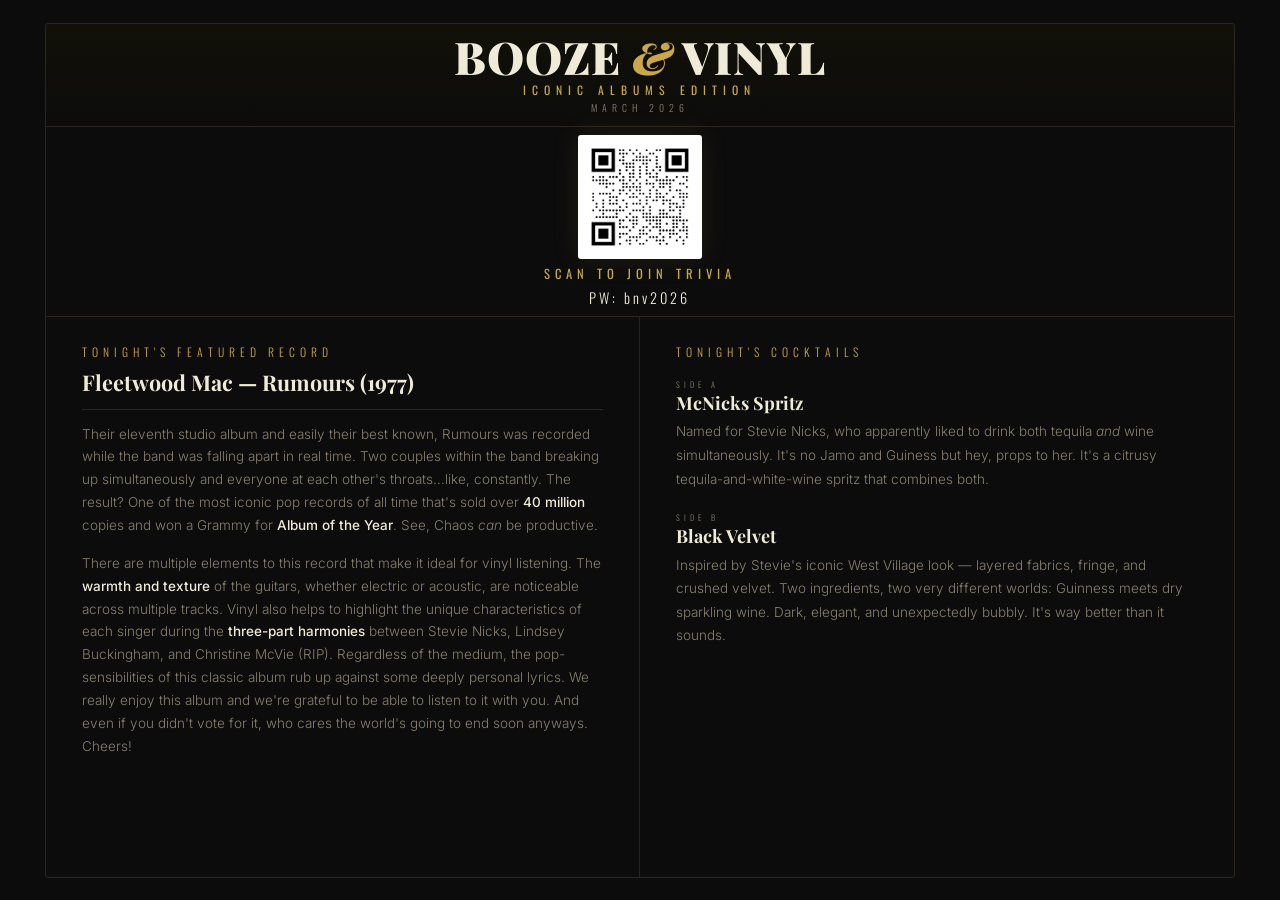
<file: welcome.html>
<!DOCTYPE html>
<html lang="en">
<head>
  <meta charset="UTF-8">
  <meta name="viewport" content="width=device-width, initial-scale=1.0">
  <title>BNV Music Trivia 2026</title>
  <link href="https://fonts.googleapis.com/css2?family=Playfair+Display:ital,wght@0,700;0,900;1,700&family=Oswald:wght@300;400;600;700&family=Inter:wght@300;400;500&display=swap" rel="stylesheet">
  <style>
    *, *::before, *::after { box-sizing: border-box; margin: 0; padding: 0; }

    :root {
      --bg:       #0c0c0c;
      --gold:     #c9a84c;
      --gold-dim: #7a6228;
      --text:     #f0ead8;
      --muted:    #888070;
      --rule:     #2a2520;
    }

    html, body {
      width: 100%; height: 100%;
      background: var(--bg);
      color: var(--text);
      font-family: 'Inter', sans-serif;
      overflow: hidden;
      display: flex;
      align-items: center;
      justify-content: center;
    }

    /* ── Page: centered container ── */
    .page {
      width: calc(100vw - clamp(48px, 7vw, 140px));
      height: calc(100vh - clamp(32px, 5vh, 72px));
      max-width: 1600px;
      display: grid;
      grid-template-rows: auto auto 1fr;
      border: 1px solid var(--rule);
      border-radius: 3px;
      overflow: hidden;
    }

    /* ══════════════════════════
       HEADER
    ══════════════════════════ */
    .header {
      display: flex;
      flex-direction: column;
      align-items: center;
      justify-content: center;
      gap: 2px;
      padding: clamp(8px, 1.2vh, 18px) 60px;
      border-bottom: 1px solid var(--rule);
      background: linear-gradient(180deg, #111008 0%, var(--bg) 100%);
    }

    .header-title {
      font-family: 'Playfair Display', serif;
      font-weight: 900;
      font-size: clamp(24px, 5vh, 62px);
      line-height: 1;
      color: var(--text);
      text-transform: uppercase;
      letter-spacing: 1px;
    }

    .header-title em { font-style: italic; color: var(--gold); }

    .header-sub {
      font-family: 'Oswald', sans-serif;
      font-weight: 400;
      font-size: clamp(10px, 1.3vh, 16px);
      letter-spacing: 6px;
      text-transform: uppercase;
      color: var(--gold);
    }

    .header-year {
      font-family: 'Oswald', sans-serif;
      font-weight: 300;
      font-size: clamp(9px, 1.1vh, 14px);
      letter-spacing: 5px;
      text-transform: uppercase;
      color: var(--muted);
    }

    /* ══════════════════════════
       QR BAR (below header)
    ══════════════════════════ */
    .qr-bar {
      display: flex;
      flex-direction: column;
      align-items: center;
      justify-content: center;
      gap: clamp(3px, 0.5vh, 7px);
      padding: clamp(6px, 0.9vh, 13px) 60px;
      border-bottom: 1px solid var(--rule);
    }

    .qr-frame {
      background: #fff;
      padding: clamp(6px, 0.8vh, 11px);
      border-radius: 3px;
      box-shadow: 0 0 28px rgba(201,168,76,0.12);
      width: clamp(80px, 13.8vh, 161px);
      height: clamp(80px, 13.8vh, 161px);
      display: flex;
      align-items: center;
      justify-content: center;
    }

    .qr-frame img { width: 100%; height: 100%; object-fit: contain; display: block; }

    .qr-label {
      font-family: 'Oswald', sans-serif;
      font-weight: 400;
      font-size: clamp(11px, 1.4vh, 18px);
      letter-spacing: 5px;
      text-transform: uppercase;
      color: var(--gold);
      text-align: center;
    }

    .qr-pw {
      font-family: 'Oswald', sans-serif;
      font-weight: 300;
      font-size: clamp(12px, 1.6vh, 18px);
      letter-spacing: 3px;
      color: var(--text);
      text-align: center;
    }

    /* ══════════════════════════
       BODY — 50/50
    ══════════════════════════ */
    .body {
      display: grid;
      grid-template-columns: 1fr 1fr;
      min-height: 0;
    }

    .col {
      padding: clamp(16px, 2.8vh, 40px) clamp(24px, 2.8vw, 52px);
      display: flex;
      flex-direction: column;
      align-items: flex-start;
      justify-content: flex-start;
      text-align: left;
      overflow: hidden;
    }

    .col-left { border-right: 1px solid var(--rule); }

    /* ══════════════════════════
       RECORD (left pane)
    ══════════════════════════ */
    .record-kicker {
      font-family: 'Oswald', sans-serif;
      font-weight: 300;
      font-size: clamp(10px, 1.3vh, 15px);
      letter-spacing: 5px;
      text-transform: uppercase;
      color: var(--gold);
      margin-bottom: clamp(6px, 1.2vh, 14px);
    }

    .record-title {
      font-family: 'Playfair Display', serif;
      font-weight: 700;
      font-size: clamp(15px, 2.4vh, 30px);
      line-height: 1.2;
      color: var(--text);
      padding-bottom: clamp(8px, 1.4vh, 18px);
      border-bottom: 1px solid var(--rule);
      margin-bottom: clamp(8px, 1.4vh, 18px);
      width: 100%;
    }

    .record-body {
      font-family: 'Inter', sans-serif;
      font-weight: 300;
      font-size: clamp(12px, 1.5vh, 17px);
      line-height: 1.7;
      color: var(--muted);
      margin-bottom: clamp(8px, 1.6vh, 20px);
    }

    .record-body:last-child { margin-bottom: 0; }
    .record-body strong { color: var(--text); font-weight: 500; }

    /* ══════════════════════════
       COCKTAILS (right pane)
    ══════════════════════════ */
    .drinks-kicker {
      font-family: 'Oswald', sans-serif;
      font-weight: 300;
      font-size: clamp(10px, 1.3vh, 15px);
      letter-spacing: 5px;
      text-transform: uppercase;
      color: var(--gold);
      margin-bottom: clamp(12px, 2vh, 28px);
    }

    .drink { margin-bottom: clamp(12px, 2.2vh, 30px); }
    .drink:last-child { margin-bottom: 0; }

    .drink-side {
      font-family: 'Oswald', sans-serif;
      font-weight: 300;
      font-size: clamp(8px, 0.9vh, 11px);
      letter-spacing: 4px;
      text-transform: uppercase;
      color: var(--muted);
      margin-bottom: clamp(3px, 0.5vh, 7px);
    }

    .drink-name {
      font-family: 'Playfair Display', serif;
      font-weight: 700;
      font-size: clamp(14px, 2vh, 24px);
      color: var(--text);
      margin-bottom: clamp(5px, 0.7vh, 10px);
      line-height: 1.1;
    }

    .drink-desc {
      font-family: 'Inter', sans-serif;
      font-weight: 300;
      font-size: clamp(12px, 1.5vh, 17px);
      color: var(--muted);
      line-height: 1.75;
    }

    .drink-rule {
      border: none;
      border-top: 1px solid var(--rule);
      width: 100%;
      margin: clamp(14px, 2.5vh, 32px) 0;
    }

    .qr-note {
      font-family: 'Playfair Display', serif;
      font-style: italic;
      font-size: clamp(11px, 1.2vh, 16px);
      color: var(--muted);
    }
  </style>
</head>
<body>
<div class="page">

  <!-- HEADER -->
  <header class="header">
    <div class="header-title">Booze <em>&amp;</em> Vinyl</div>
    <div class="header-sub">Iconic Albums Edition</div>
    <div class="header-year">March 2026</div>
  </header>

  <!-- QR BAR -->
  <div class="qr-bar">
    <div class="qr-frame">
      <img src="qr-code-updated.png" alt="Scan to join trivia">
    </div>
    <div class="qr-label">Scan to Join Trivia</div>
    <div class="qr-pw">PW: bnv2026</div>
  </div>

  <!-- BODY -->
  <div class="body">

    <!-- LEFT: Record -->
    <div class="col col-left">
      <div class="record-kicker">Tonight's Featured Record</div>
      <div class="record-title">Fleetwood Mac &mdash; Rumours (1977)</div>
<div class="record-body">
        Their eleventh studio album and easily their best known, Rumours was 
        recorded while the band was falling apart in real time.  Two couples
        within the band breaking up simultaneously and everyone at each other's throats...like, constantly. 
        The result?  One of the most iconic pop records of all time that's sold over
        <strong>40 million</strong> copies and won a Grammy for <strong>Album of the Year</strong>.  See, Chaos <i>can</i> be productive.
      </div>
      <div class="record-body">
        There are multiple elements to this record that make it ideal for vinyl listening.
        The <strong>warmth and texture</strong> of the guitars, whether electric or acoustic, are noticeable across multiple tracks.
        Vinyl also helps to highlight the unique characteristics of each singer during the <strong>three-part harmonies</strong> between
        Stevie Nicks, Lindsey Buckingham, and Christine McVie (RIP).  Regardless of the medium, the pop-sensibilities of this
        classic album rub up against some deeply personal lyrics. 
        We really enjoy this album and we're grateful to be able to listen to it with you. 
        And even if you didn't vote for it, who cares the world's going to end soon anyways.  Cheers!
      </div>
    </div>

    <!-- RIGHT: Cocktails -->
    <div class="col">
      <div class="drinks-kicker">Tonight's Cocktails</div>

      <div class="drink">
        <div class="drink-side">Side A</div>
        <div class="drink-name">McNicks Spritz</div>
        <div class="drink-desc">
          Named for Stevie Nicks, who apparently liked to drink both
          tequila <em>and</em> wine simultaneously.  It's no Jamo and Guiness but hey, props to her. 
          It's a citrusy tequila-and-white-wine spritz that combines both.
        </div>
      </div>

      <div class="drink">
        <div class="drink-side">Side B</div>
        <div class="drink-name">Black Velvet</div>
        <div class="drink-desc">
          Inspired by Stevie's iconic West Village look &mdash; layered fabrics,
          fringe, and crushed velvet. Two ingredients, two very different worlds:
          Guinness meets dry sparkling wine. Dark, elegant, and unexpectedly bubbly.  It's way better than it sounds.
        </div>
      </div>
    </div>

  </div>


</div>
</body>
</html>
</file>
